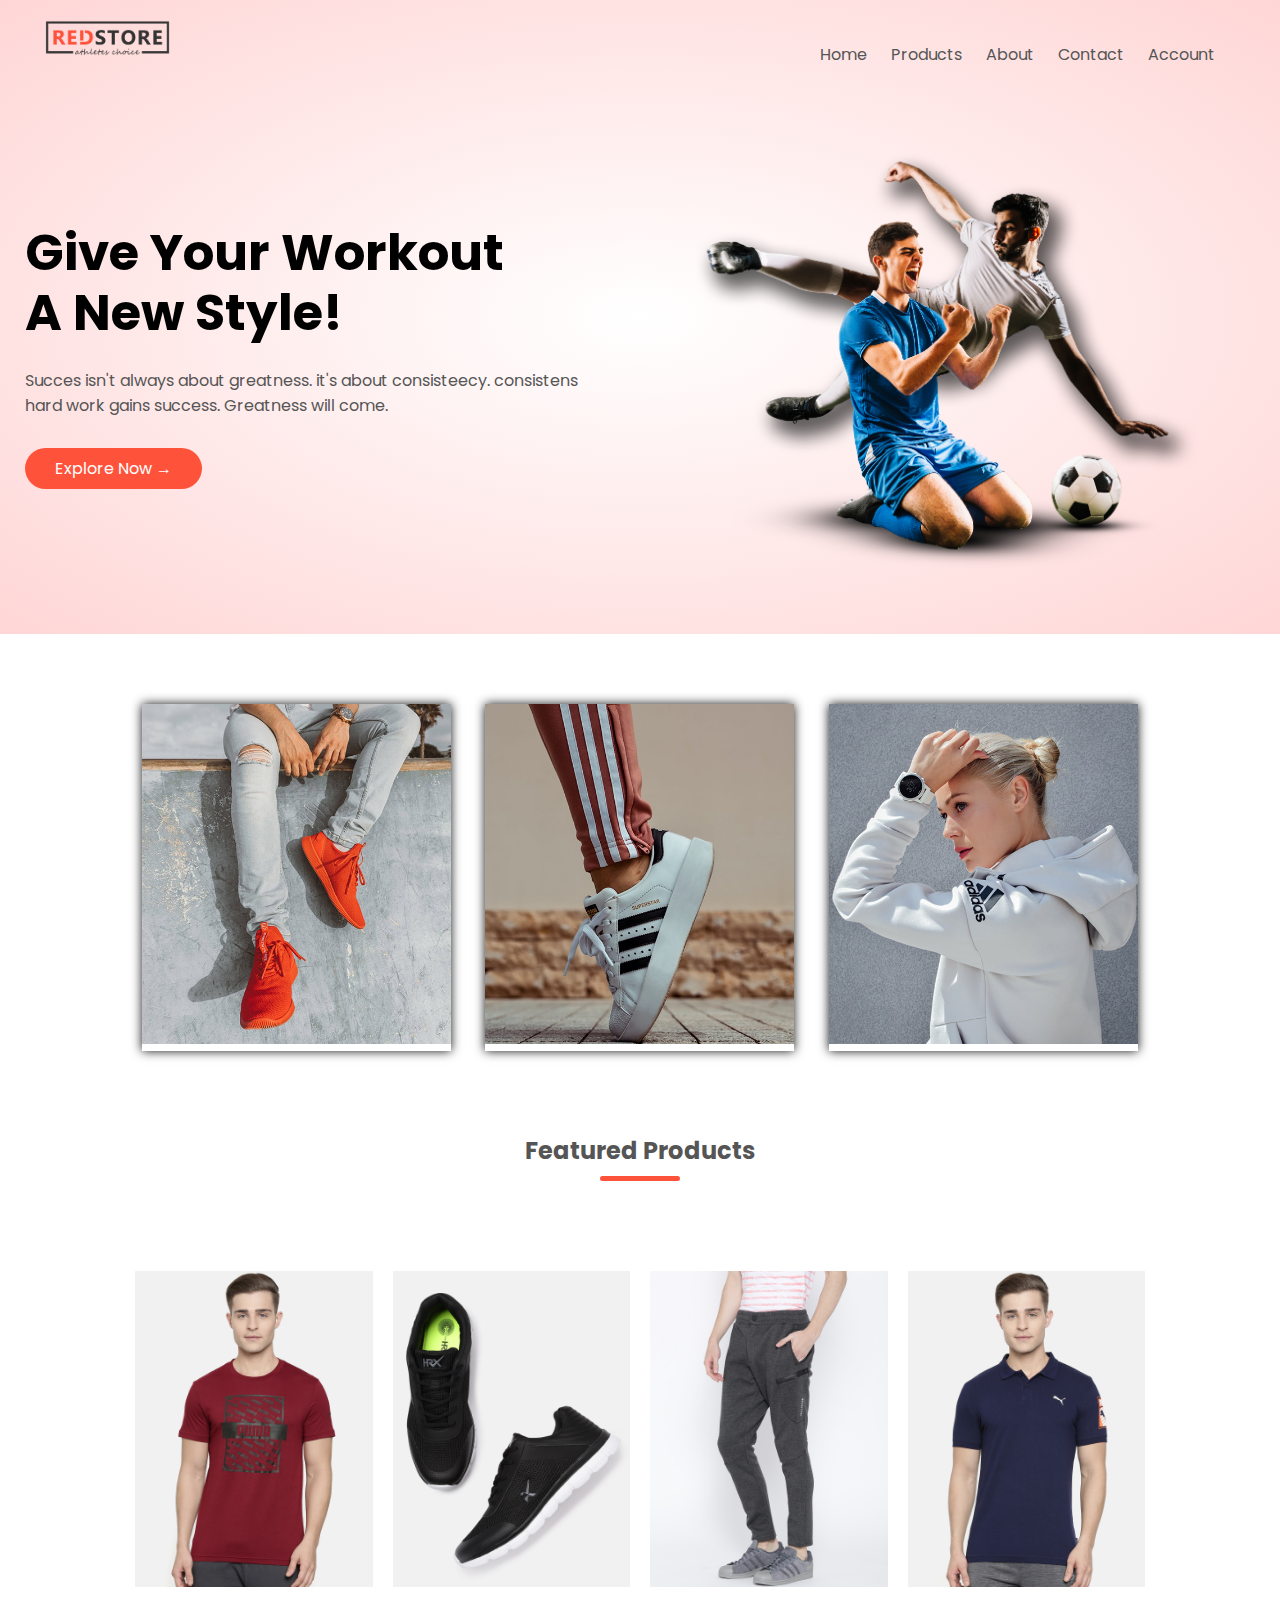
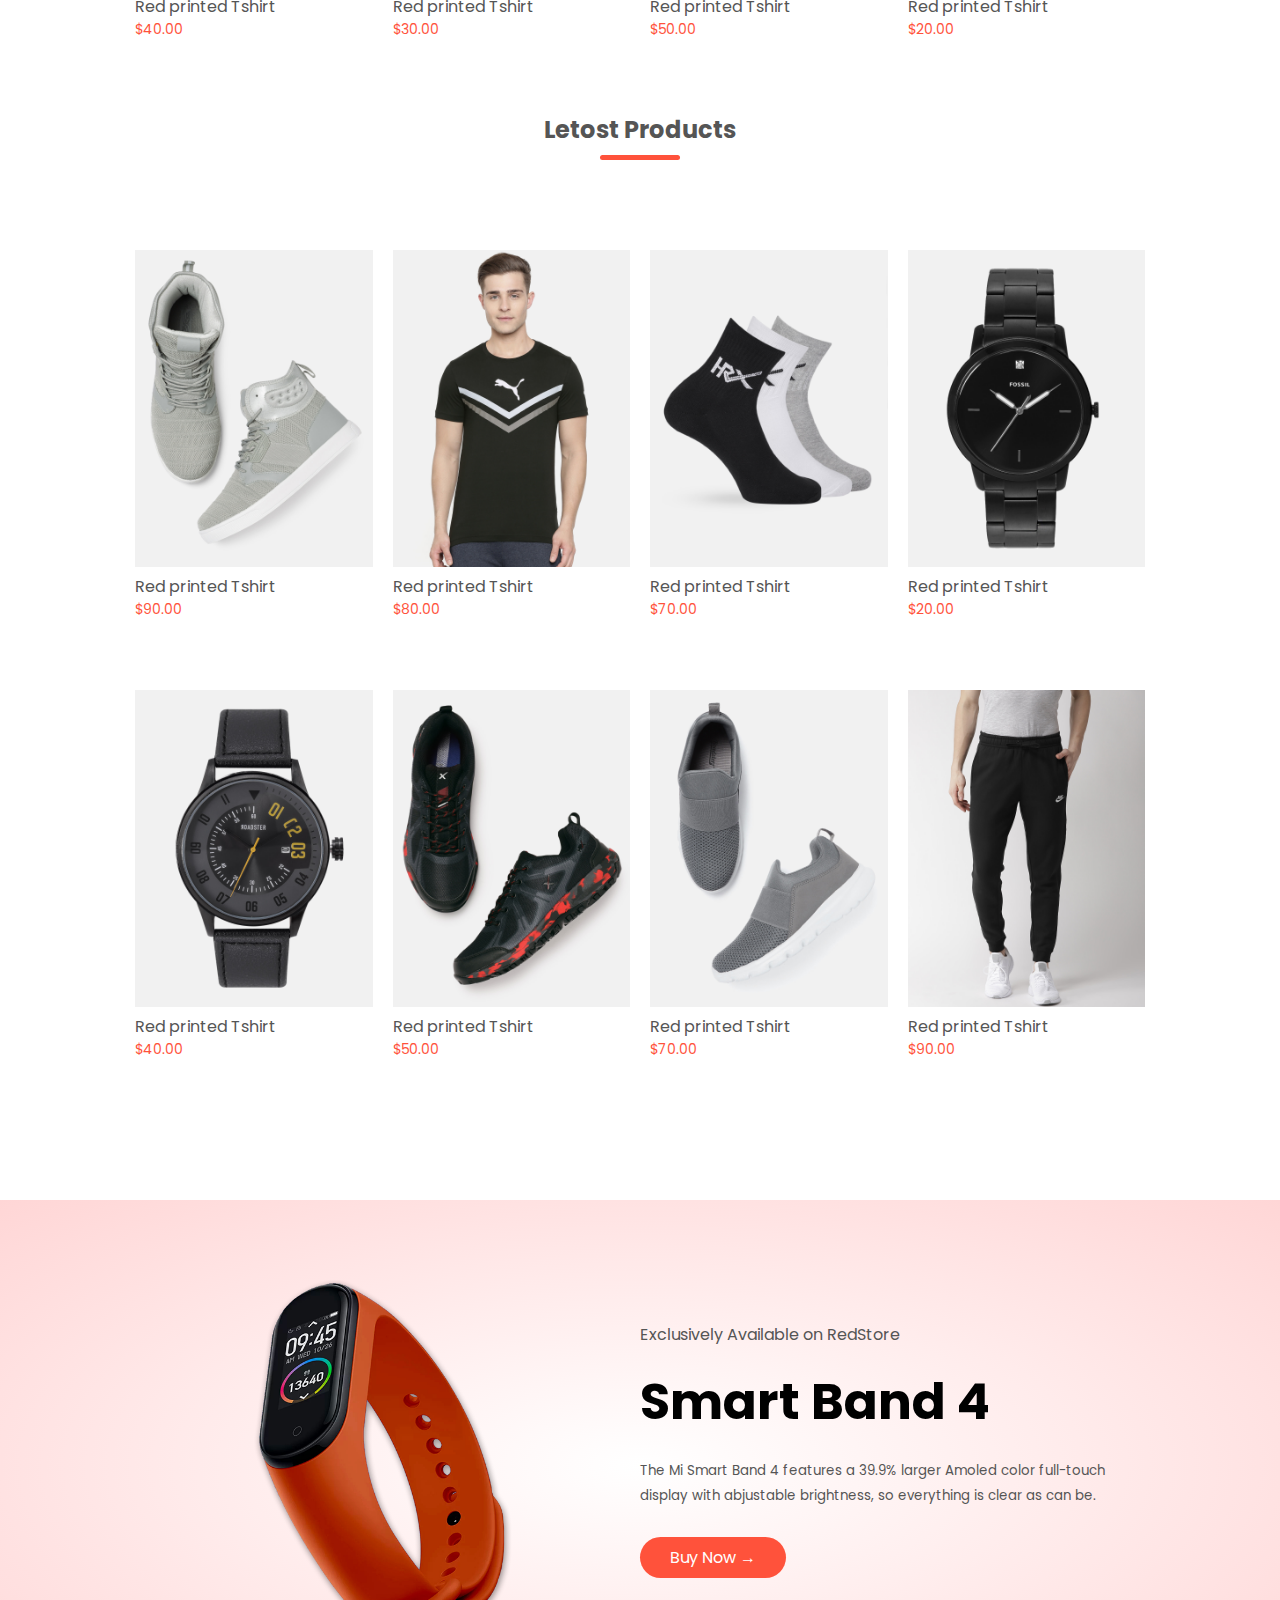
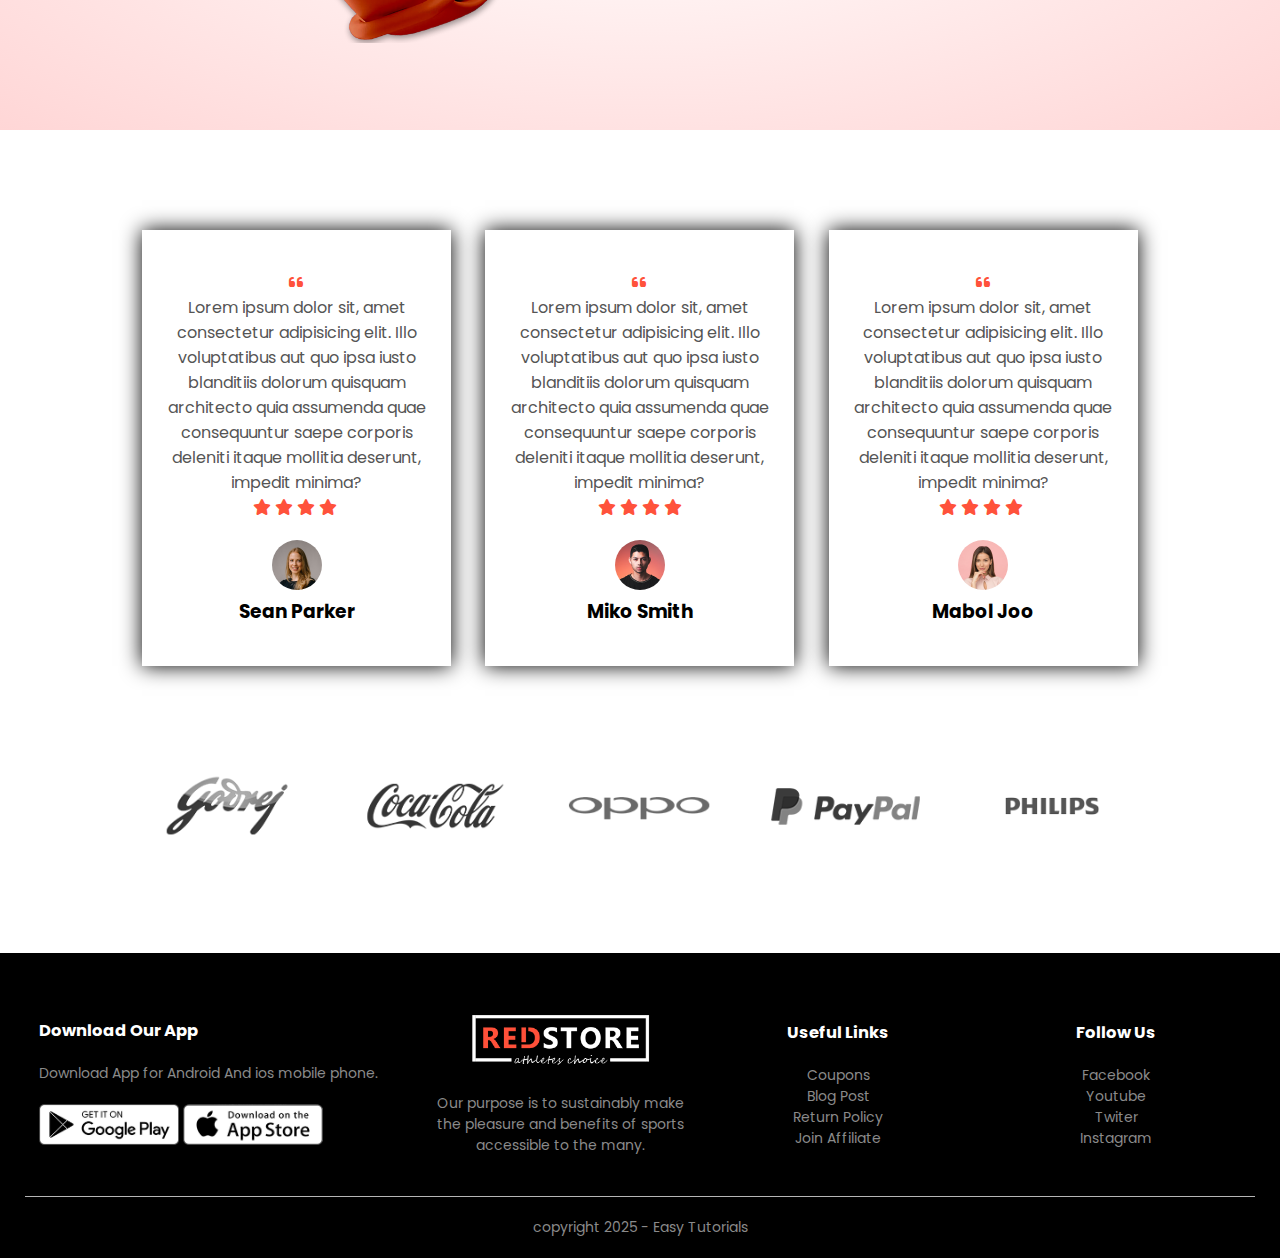
<file: index.html>
<!DOCTYPE html>
<html lang="en">
<head>
    <meta charset="UTF-8">
    <meta name="viewport" content="width=device-width, initial-scale=1.0">
    <title>Ecommerce Website</title>

    <link rel="stylesheet" href="style/style.css">

    
    <link rel="stylesheet" href="https://cdnjs.cloudflare.com/ajax/libs/font-awesome/6.7.2/css/all.min.css">

</head>
<body>
    <!--banner-->
    <div class="header">
        <div class="container">
            <div class="navbar">
                <div class="logo">
                    <img src="images/logo.png" alt="logo" width="125px">
                </div>
                <nav>
                    <ul id="MenuItems">
                        <li><a href="#">Home</a></li>
                        <li><a href="#">Products</a></li>
                        <li><a href="#">About</a></li>
                        <li><a href="#">Contact</a></li>
                        <li><a href="#">Account</a></li>
                    </ul>
                </nav>
                <img src="images/menu.png" class="menu-icon" onclick="menutoggle()">
            </div>
            <div class="row">
            <div class="col-2">
                    <h1> Give Your Workout <br> A New Style!</h1>
                    <p>Succes isn't always about greatness. it's about consisteecy. consistens <br> hard work
                        gains success. Greatness will come.</p>
                    <a href="" class="btn">Explore Now &#8594;</a>
            </div>
            <div class="col-2">
                <img src="images/image1.png">
            </div>
            </div>
        </div>
    </div>

    <!--featured categories-->
    <div class="categoris">
        <div class="small-container">
            <div class="row">
                <div class="col-3">
                    <img src="images/category-1.jpg" >
                </div>
                <div class="col-3">
                    <img src="images/category-2.jpg" >
                </div>
                <div class="col-3">
                    <img src="images/category-3.jpg" >
                </div>
            </div>
        </div>
    </div>

    <!--featured products-->
    <div class="small-container">
        <h2 class="title">Featured Products</h2>
        <div class="row">
            <div class="col-4">
                <img src="images/product-1.jpg" >
                <h4>Red printed Tshirt</h4>
                <p>$40.00</p>
            </div>
            <div class="col-4">
                <img src="images/product-2.jpg" >
                <h4>Red printed Tshirt</h4>
                <p>$30.00</p>
            </div>
            <div class="col-4">
                <img src="images/product-3.jpg" >
                <h4>Red printed Tshirt</h4>
                <p>$50.00</p>
            </div>
            <div class="col-4">
                <img src="images/product-4.jpg" >
                <h4>Red printed Tshirt</h4>
                <p>$20.00</p>
            </div>
        </div>
        <h2 class="title">Letost Products</h2>
        <div class="row">
            <div class="col-4">
                <img src="images/product-5.jpg" >
                <h4>Red printed Tshirt</h4>
                <p>$90.00</p>
            </div>
            <div class="col-4">
                <img src="images/product-6.jpg" >
                <h4>Red printed Tshirt</h4>
                <p>$80.00</p>
            </div>
            <div class="col-4">
                <img src="images/product-7.jpg" >
                <h4>Red printed Tshirt</h4>
                <p>$70.00</p>
            </div>
            <div class="col-4">
                <img src="images/product-8.jpg" >
                <h4>Red printed Tshirt</h4>
                <p>$20.00</p>
            </div>
        </div>
        <div class="row">
            <div class="col-4">
                <img src="images/product-9.jpg" >
                <h4>Red printed Tshirt</h4>
                <p>$40.00</p>
            </div>
            <div class="col-4">
                <img src="images/product-10.jpg" >
                <h4>Red printed Tshirt</h4>
                <p>$50.00</p>
            </div>
            <div class="col-4">
                <img src="images/product-11.jpg" >
                <h4>Red printed Tshirt</h4>
                <p>$70.00</p>
            </div>
            <div class="col-4">
                <img src="images/product-12.jpg" >
                <h4>Red printed Tshirt</h4>
                <p>$90.00</p>
            </div>
        </div>
    </div>

    <!--offer-->
    <div class="offer">
        <div class="small-container">
            <div class="row">
                <div class="col-2">
                    <img src="images/exclusive.png" class="offer-img">
                </div>
                <div class="col-2">
                    <p>Exclusively Available on RedStore</p>
                    <h1>Smart Band 4</h1>
                    <small>The Mi Smart Band 4 features a 39.9% larger
                        Amoled color full-touch display with abjustable brightness,
                    so everything is clear as can be. </small>
                    <a href="" class="btn">Buy Now &#8594;</a>
                </div>
            </div>
        </div>
    </div>

    <!--review-->
    <div class="review">
        <div class="small-container">
            <div class="row">
                <div class="col-3">
                    <i class="fa fa-quote-left"></i>
                    <p>Lorem ipsum dolor sit, amet consectetur adipisicing elit. Illo voluptatibus aut quo ipsa iusto blanditiis dolorum quisquam architecto quia assumenda quae consequuntur saepe corporis deleniti itaque mollitia deserunt, impedit minima?</p>
                    <div class="rating">
                        <i class="fa fa-star"></i>
                        <i class="fa fa-star"></i>
                        <i class="fa fa-star"></i>
                        <i class="fa fa-star"></i>
                        <i class="fa fa-star-o"></i>              
                    </div>
                    <img src="images/user-1.png" alt="">
                    <h3>Sean Parker</h3>
                </div>

                <div class="col-3">
                    <i class="fa fa-quote-left"></i>
                    <p>Lorem ipsum dolor sit, amet consectetur adipisicing elit. Illo voluptatibus aut quo ipsa iusto blanditiis dolorum quisquam architecto quia assumenda quae consequuntur saepe corporis deleniti itaque mollitia deserunt, impedit minima?</p>
                    <div class="rating">
                        <i class="fa fa-star"></i>
                        <i class="fa fa-star"></i>
                        <i class="fa fa-star"></i>
                        <i class="fa fa-star"></i>
                                    
                    </div>
                    <img src="images/user-2.png" alt="">
                    <h3>Miko Smith</h3>
                </div>

                <div class="col-3">
                    <i class="fa fa-quote-left"></i>
                    <p>Lorem ipsum dolor sit, amet consectetur adipisicing elit. Illo voluptatibus aut quo ipsa iusto blanditiis dolorum quisquam architecto quia assumenda quae consequuntur saepe corporis deleniti itaque mollitia deserunt, impedit minima?</p>
                    <div class="rating">
                        <i class="fa fa-star"></i>
                        <i class="fa fa-star"></i>
                        <i class="fa fa-star"></i>
                        <i class="fa fa-star"></i>
                        <i class="fa fa-star-o"></i>              
                    </div>
                    <img src="images/user-3.png" alt="">
                    <h3>Mabol Joo</h3>
                </div>
            </div>
        </div>
    </div>


    <!--brands-->

    <div class="brands">
        <div class="small-container">
            <div class="row">
                <div class="col-5"><img src="images/logo-godrej.png"></div>
                <div class="col-5"><img src="images/logo-coca-cola.png"></div>
                <div class="col-5"><img src="images/logo-oppo.png"></div>
                <div class="col-5"><img src="images/logo-paypal.png"></div>
                <div class="col-5"><img src="images/logo-philips.png"></div>
            </div>
        </div>
    </div>
    

    <!--footer-->

    <div class="footer">
        <div class="container">
            <div class="row">
                <div class="footer-col-1">
                    <h3>Download Our App</h3>
                    <p>Download App for Android And ios mobile phone.</p>
                    <div class="app-logo">
                        <img src="images/play-store.png" >
                        <img src="images/app-store.png" >
                    </div>
                </div>

                <div class="footer-col-2">
                    <img src="images/logo-white.png">
                    <p>Our purpose is to sustainably make the pleasure and 
                        benefits of sports accessible to the many.</p>
                </div>

                <div class="footer-col-3">
                    <h3>Useful Links</h3>
                    <ul>
                        <li>Coupons</li>
                        <li>Blog Post</li>
                        <li>Return Policy</li>
                        <li>Join Affiliate</li>
                    </ul>
                </div>

                <div class="footer-col-4">
                    <h3>Follow Us</h3>
                    <ul>
                        <li>Facebook</li>
                        <li>Youtube</li>
                        <li>Twiter</li>
                        <li>Instagram</li>
                    </ul>
                </div>
            </div>
            <hr>
            <p class="copyright">copyright 2025 - Easy Tutorials</p>
        </div>
    </div>

    <!---jS-->

    <Script>
        var MenuItems = document.getElementById("MenuItems");

        MenuItems.style.maxHeight = "0px";

         function menutoggle(){
            if(MenuItems.style.maxHeight == "0px"){

                MenuItems.style.maxHeight = "200px"
            }
            else{
                MenuItems.style.maxHeight = "0px"
            }
            
         }
    </Script>
</body>
</html>
</file>
<file: style/style.css>
@import url('https://fonts.googleapis.com/css2?family=Poppins:wght@200;300;400;500;600;700&display=swap');


*{
    margin: 0;
    padding: 0;
    box-sizing: border-box;
}

ul li {
    list-style-type: none;
   
}
a{
    text-decoration: none;
}

p {
    color: #555;
}

body{
    font-family: "Poppins", sans-serif;
}

/**banner**/

.header{
    background: radial-gradient(#fff,#ffd6d6);
}

.navbar{
    display: flex;
    align-items: center;
    padding: 20px;
}

nav{
    flex: 1;
    text-align: right;
}

nav ul li{
    display: inline-block;
    margin-right: 20px;
}

a{
    color: #555;
}

nav ul li a:hover{
    color: #ff523b;
}

.container{
    max-width: 1300px;
    margin: auto;
    padding-left: 25px;
    padding-right: 25px;
}

.row{
    display: flex;
    align-items: center;
    flex-wrap: wrap;
    justify-content: space-around;
}

.col-2{
    flex-basis: 50%;
    min-width: 300px;
}

.col-2 img{
    max-width: 100%;
    padding: 50px;
}

.col-2 h1{
    font-size: 50px;
    line-height: 60px;
    margin: 25px 0;
}

.btn{
    display: inline-block;
    background: #ff523b;
    color: #fff;
    padding: 8px 30px;
    margin: 30px 0;
    border-radius: 30px;
}

.btn:hover{
    background: #563434;
}

/**featured categories**/

.categoris{
    margin: 70px 0;
}

.col-3{
    flex-basis: 30%;
    min-width: 250px;
    transition: transform 0.8s;
    box-shadow: 0 0 10px 0px rgb(20, 20, 20);
}

.col-3:hover{
    transform:  translateY(-10px);
}

.col-3 img{
    width: 100%;
}

.small-container{
    max-width: 1080px;
    margin: auto;
    padding-left: 25px;
    padding-right: 25px;
}


.col-4{
    flex-basis: 25%;
    padding: 10px;
    min-width: 200px;
    margin-bottom: 50px;
    transition: transform 0.5s;
    
    
}

.col-4:hover{
   transform:  translateY(-5px);
}

.col-4 img{
    width: 100%;
}

/**featured products**/

.title{
    text-align: center;
    margin: 0 auto 80px;
    position: relative;
    line-height: 60px;
    color: #555;
}

.title::after{
    content: '';
    background: #ff523b;
    width: 80px;
    height: 5px;
    border-radius: 5px;
    position: absolute;
    bottom: 0;
    left: 50%;
    transform: translateX(-50%);
}

.col-4 h4{
    color: #555;
    font-weight: normal;

}

.col-4 p{
    font-size: 14px;
   color: #ff523b;
}

/**offer**/

.offer{
    background: radial-gradient(#fff,#ffd6d6);
    margin-top: 80px;
    padding: 30px 0;
}

.col-2 .offer img{
    padding: 50px;
}

small{
    color: #555;
}

/**review**/

.rating{
    color: #ff523b;
}

.review{
    padding-top: 100px;
}

.review .col-3{
    text-align: center;
    padding: 40px 20px ;
    box-shadow: 0 0 20px 0px rgba(0, 0, 0, 1);
    cursor: pointer;
}

.review .col-3 img{
    width: 50px;
    margin-top: 20px;
    border-radius: 50%;
}

.col-3 i{
    color: #ff523b;
}

/**brands**/

.brands{
    margin: 100px auto;
}

.col-5{
    width: 160px;
}

.col-5 img{
    width: 100%;
    cursor: pointer;
    filter: grayscale(100%);
}

.col-5 img:hover{
    filter: grayscale(0);
}

/**footer**/

.footer{
    background: #000;
    color: #8a8a8a;
    font-size: 14px;
    padding: 60px 0 20px;
}

.footer p{
    color: #8a8a8a;
}

.footer h3{
    color: #fff;
    margin-bottom: 20px;
}

.footer-col-1, .footer-col-2, .footer-col-3, .footer-col-4{
    min-width: 250px;
    margin-bottom: 20px;
}

.footer-col-1{
    flex-basis: 30%;
}

.footer-col-2{
    flex-basis: 0;
    text-align: center;
}

.footer-col-2 img{
    width: 180px;
    margin-bottom: 20px;
}

.footer-col-3, .footer-col-4{
    flex-basis: 12%;
   text-align: center;
}

.app-logo{
    margin-top: 20px;
}

.app-logo img{
    width: 140px;
}

.footer hr{
    border: none;
    background: #b5b5b5;
    height: 1px;
    margin: 20px 0;
}

.copyright{
    text-align: center;
}



.menu-icon{
    width: 28px;
    margin-left: 20px;
    display: none;
}
    

/******************** media query ****************************/

@media only screen and (max-width:800px){

    nav ul{
        position: absolute;
        top: 70px;
        left: 0;
        background: #333;
        width: 100%;
        overflow: hidden;
        transition: max-height 0.5s;
    }

    nav ul li{
        display: block;
        margin-right: 50px;
        margin-top: 10px;
        margin-bottom: 10px;
    }

    nav ul li a{
        color:#fff ;
    }

    .menu-icon{
        display: block;
    }
}



@media only screen and (max-width:800px){
    .row{
        text-align: center;
    }

    .col-2, .col-3, .col-4{
        flex-basis: 100%;
    }
}
</file>
